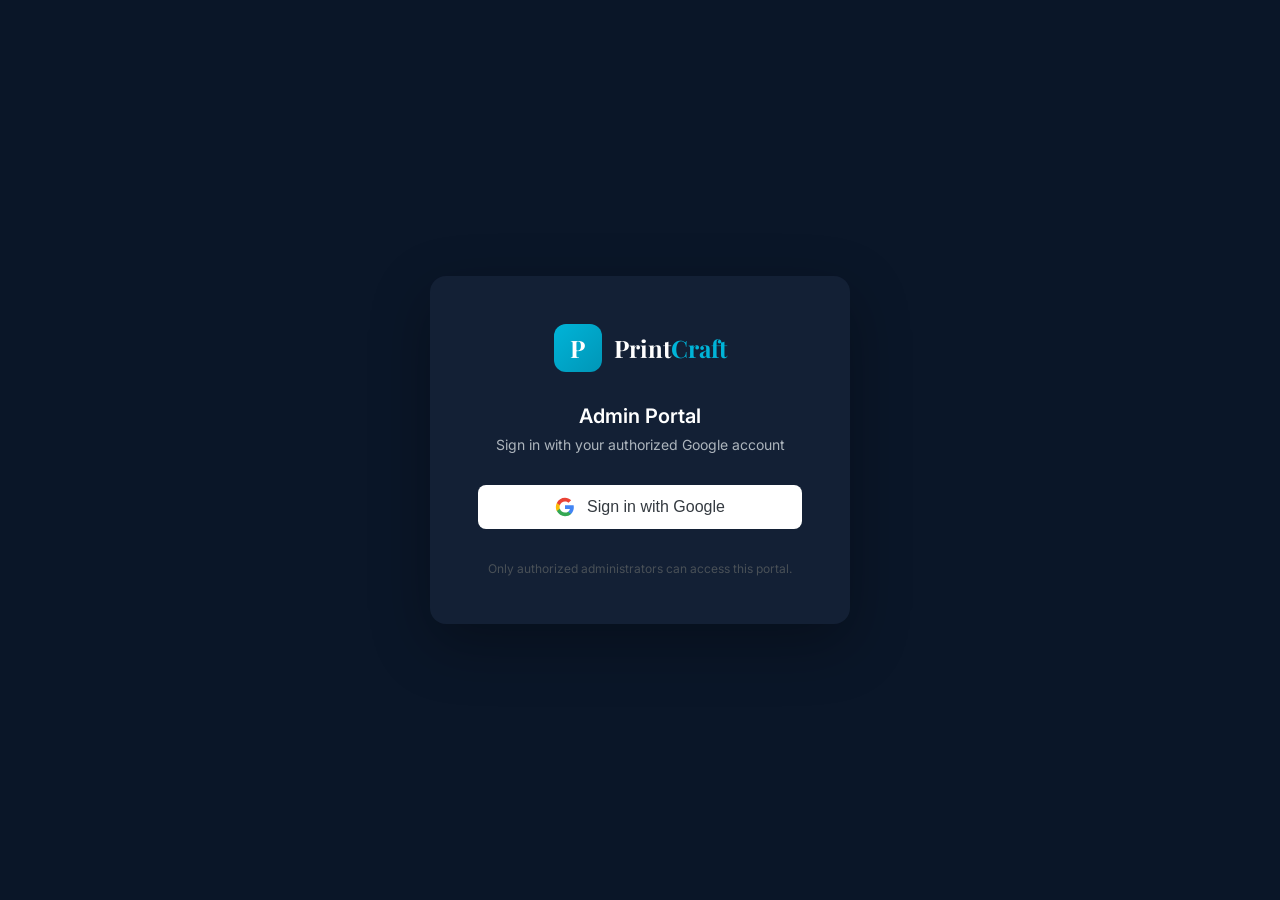
<file: admin/login.html>
<!DOCTYPE html>
<html lang="en">
<head>
  <meta charset="UTF-8">
  <meta name="viewport" content="width=device-width, initial-scale=1.0">
  <title>PrintCraft Studio — Admin Login</title>
  <link rel="preconnect" href="https://fonts.googleapis.com">
  <link rel="preconnect" href="https://fonts.gstatic.com" crossorigin>
  <link href="https://fonts.googleapis.com/css2?family=Inter:wght@400;500;600;700&family=Playfair+Display:wght@600;700&display=swap" rel="stylesheet">
  <style>
    *, *::before, *::after { margin: 0; padding: 0; box-sizing: border-box; }

    body {
      font-family: 'Inter', sans-serif;
      background: #0a1628;
      min-height: 100vh;
      display: flex;
      align-items: center;
      justify-content: center;
    }

    .login-container {
      background: #132035;
      border-radius: 16px;
      padding: 3rem;
      width: 100%;
      max-width: 420px;
      box-shadow: 0 20px 60px rgba(0,0,0,0.3);
      text-align: center;
    }

    .login-logo {
      display: flex;
      align-items: center;
      justify-content: center;
      gap: 0.75rem;
      margin-bottom: 2rem;
    }

    .login-logo .monogram {
      width: 48px;
      height: 48px;
      background: linear-gradient(135deg, #00b4d8, #0096b7);
      border-radius: 12px;
      display: flex;
      align-items: center;
      justify-content: center;
      font-family: 'Playfair Display', serif;
      font-size: 1.5rem;
      font-weight: 700;
      color: #fff;
    }

    .login-logo .text {
      font-family: 'Playfair Display', serif;
      font-size: 1.5rem;
      font-weight: 700;
      color: #fff;
    }

    .login-logo .text span {
      color: #00b4d8;
    }

    .login-title {
      font-size: 1.25rem;
      font-weight: 600;
      color: #fff;
      margin-bottom: 0.5rem;
    }

    .login-subtitle {
      font-size: 0.875rem;
      color: #adb5bd;
      margin-bottom: 2rem;
    }

    .google-btn {
      display: inline-flex;
      align-items: center;
      gap: 0.75rem;
      background: #fff;
      color: #343a40;
      border: none;
      border-radius: 8px;
      padding: 0.75rem 1.5rem;
      font-size: 1rem;
      font-weight: 500;
      cursor: pointer;
      transition: box-shadow 0.3s, transform 0.2s;
      width: 100%;
      justify-content: center;
    }

    .google-btn:hover {
      box-shadow: 0 4px 12px rgba(0,180,216,0.3);
      transform: translateY(-1px);
    }

    .google-btn svg {
      width: 20px;
      height: 20px;
    }

    .login-error {
      color: #e74c3c;
      font-size: 0.875rem;
      margin-top: 1rem;
      display: none;
    }

    .login-footer {
      margin-top: 2rem;
      font-size: 0.75rem;
      color: #495057;
    }
  </style>
</head>
<body>
  <div class="login-container">
    <div class="login-logo">
      <div class="monogram">P</div>
      <div class="text">Print<span>Craft</span></div>
    </div>
    <h1 class="login-title">Admin Portal</h1>
    <p class="login-subtitle">Sign in with your authorized Google account</p>

    <button class="google-btn" id="googleSignIn">
      <svg viewBox="0 0 24 24">
        <path fill="#4285F4" d="M22.56 12.25c0-.78-.07-1.53-.2-2.25H12v4.26h5.92a5.06 5.06 0 01-2.2 3.32v2.77h3.57c2.08-1.92 3.28-4.74 3.28-8.1z"/>
        <path fill="#34A853" d="M12 23c2.97 0 5.46-.98 7.28-2.66l-3.57-2.77c-.98.66-2.23 1.06-3.71 1.06-2.86 0-5.29-1.93-6.16-4.53H2.18v2.84C3.99 20.53 7.7 23 12 23z"/>
        <path fill="#FBBC05" d="M5.84 14.09c-.22-.66-.35-1.36-.35-2.09s.13-1.43.35-2.09V7.07H2.18C1.43 8.55 1 10.22 1 12s.43 3.45 1.18 4.93l2.85-2.22.81-.62z"/>
        <path fill="#EA4335" d="M12 5.38c1.62 0 3.06.56 4.21 1.64l3.15-3.15C17.45 2.09 14.97 1 12 1 7.7 1 3.99 3.47 2.18 7.07l3.66 2.84c.87-2.6 3.3-4.53 6.16-4.53z"/>
      </svg>
      Sign in with Google
    </button>

    <p class="login-error" id="loginError"></p>

    <p class="login-footer">Only authorized administrators can access this portal.</p>
  </div>

  <script type="module">
    import { createClient } from 'https://esm.sh/@supabase/supabase-js@2';

    // These will be replaced with actual values once Supabase project is created
    const SUPABASE_URL = 'https://bfdpgapvrnlegizpjflf.supabase.co';
    const SUPABASE_ANON_KEY = 'eyJhbGciOiJIUzI1NiIsInR5cCI6IkpXVCJ9.eyJpc3MiOiJzdXBhYmFzZSIsInJlZiI6ImJmZHBnYXB2cm5sZWdpenBqZmxmIiwicm9sZSI6ImFub24iLCJpYXQiOjE3NzAyMjU5NzEsImV4cCI6MjA4NTgwMTk3MX0.zwZwS8zryRpuVYzzCkeujoI3fNcylvctd_v--_3ZAcU';

    const supabase = createClient(SUPABASE_URL, SUPABASE_ANON_KEY);

    // Check if already logged in
    const { data: { session } } = await supabase.auth.getSession();
    if (session) {
      window.location.href = '/admin/';
    }

    document.getElementById('googleSignIn').addEventListener('click', async () => {
      const { error } = await supabase.auth.signInWithOAuth({
        provider: 'google',
        options: {
          redirectTo: window.location.origin + '/admin/'
        }
      });

      if (error) {
        const errorEl = document.getElementById('loginError');
        errorEl.textContent = error.message;
        errorEl.style.display = 'block';
      }
    });
  </script>
</body>
</html>
</file>
